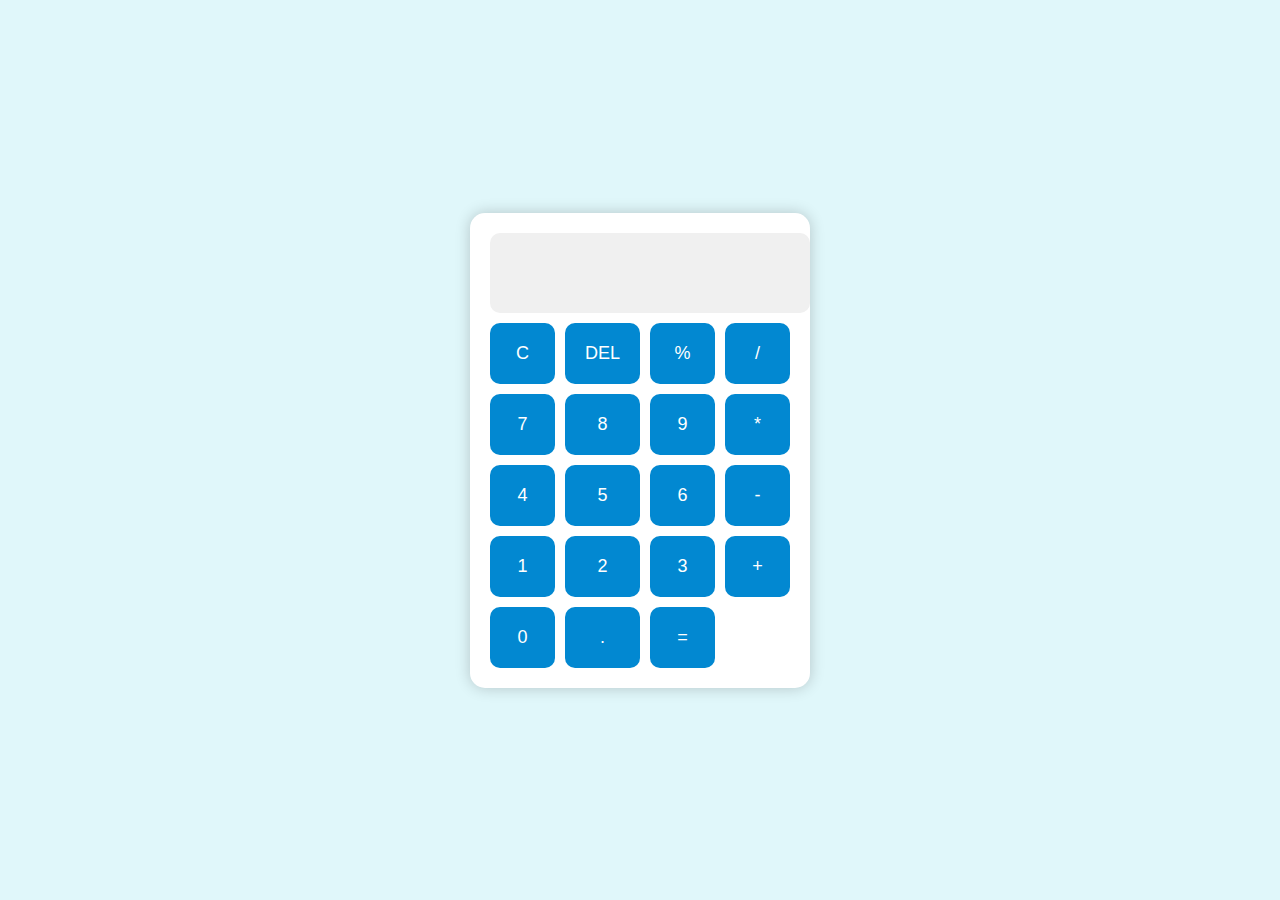
<file: Calculator/index.html>
<!DOCTYPE html>
<html lang="en">
<head>
  <meta charset="UTF-8" />
  <meta name="viewport" content="width=device-width, initial-scale=1.0"/>
  <title>Basic Calculator</title>
  <link rel="stylesheet" href="style.css" />
</head>
<body>
  <div class="calculator">
    <input type="text" id="display" disabled />
    <div class="buttons">
      <button onclick="clearDisplay()">C</button>
      <button onclick="deleteLast()">DEL</button>
      <button onclick="appendValue('%')">%</button>
      <button onclick="appendValue('/')">/</button>

      <button onclick="appendValue('7')">7</button>
      <button onclick="appendValue('8')">8</button>
      <button onclick="appendValue('9')">9</button>
      <button onclick="appendValue('*')">*</button>

      <button onclick="appendValue('4')">4</button>
      <button onclick="appendValue('5')">5</button>
      <button onclick="appendValue('6')">6</button>
      <button onclick="appendValue('-')">-</button>

      <button onclick="appendValue('1')">1</button>
      <button onclick="appendValue('2')">2</button>
      <button onclick="appendValue('3')">3</button>
      <button onclick="appendValue('+')">+</button>

      <button onclick="appendValue('0')">0</button>
      <button onclick="appendValue('.')">.</button>
      <button onclick="calculate()">=</button>
    </div>
  </div>
  <script src="script.js"></script>
</body>
</html>
</file>
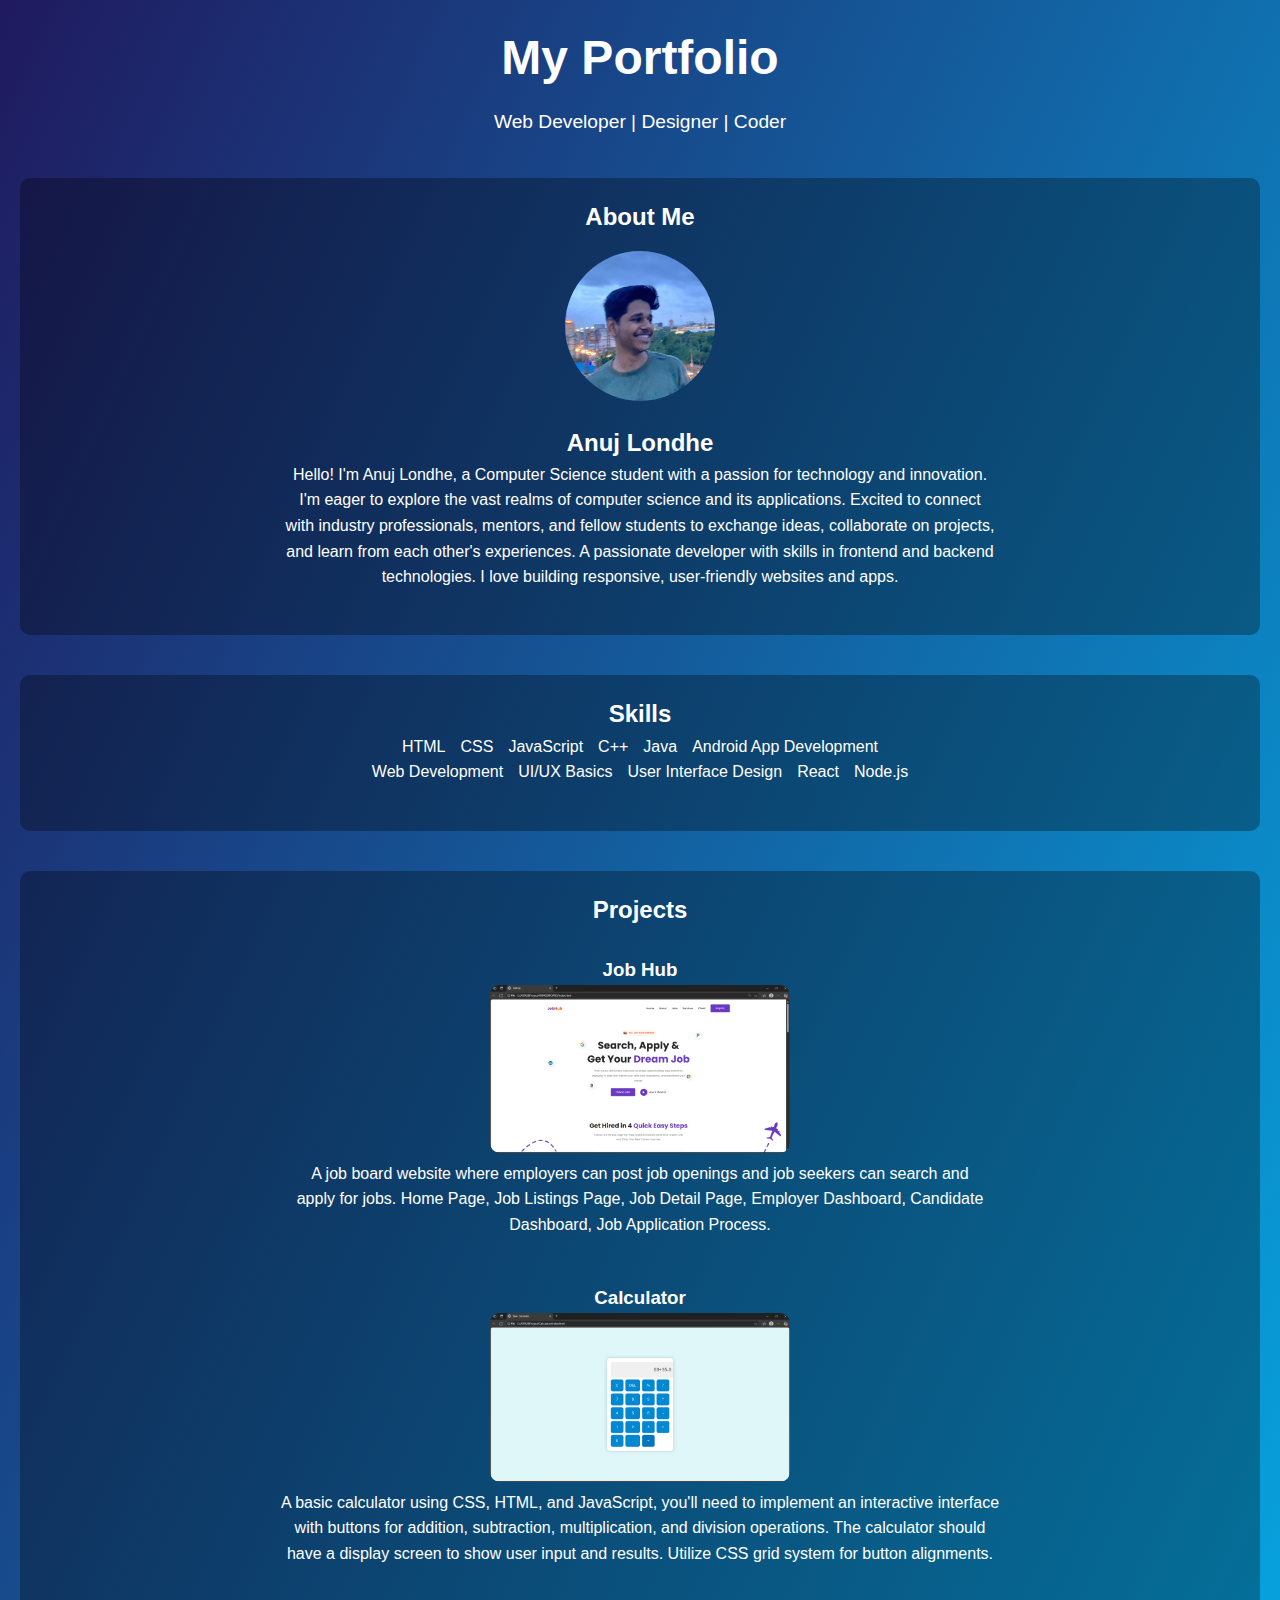
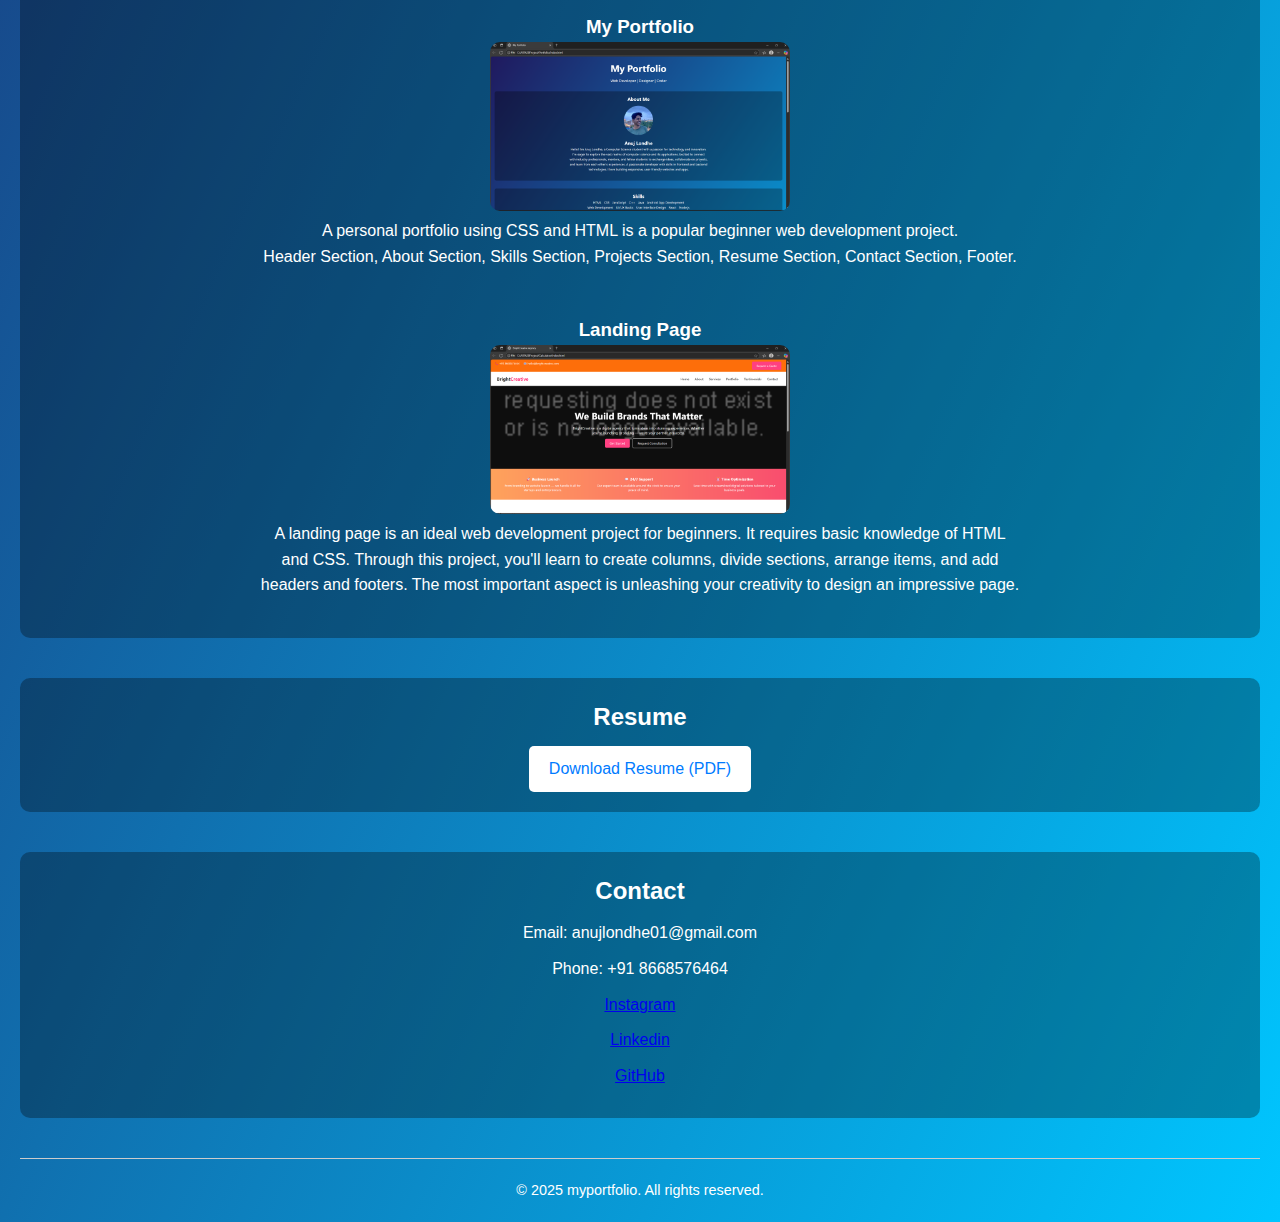
<file: Portfolio/index.html>
<!DOCTYPE html>
<html lang="en">
<head>
  <meta charset="UTF-8" />
  <meta name="viewport" content="width=device-width, initial-scale=1.0"/>
  <title>My Portfolio</title>
  <link rel="stylesheet" href="style.css" />
</head>
<body>

  <!-- Header -->
  <header>
    <h1>My Portfolio</h1>
    <p>Web Developer | Designer | Coder</p>
  </header>

  <!-- About Section -->
  <section id="about">
    <h2>About Me</h2>
    <img src="your-photo.jpg" alt="Your Photo" class="profile-pic" />
    <h2>Anuj Londhe</h2>
    <p>Hello! I'm Anuj Londhe, a Computer Science student with a passion for technology and innovation.<br>I'm eager to explore the vast realms of computer science and its applications. Excited to connect
    <br>with industry professionals, mentors, and fellow students to exchange ideas, collaborate on projects,<br>and learn from each other's experiences. A passionate developer with skills in frontend and backend 
    <br>technologies. I love building responsive, user-friendly websites and apps.</p><br>
  </section>

  <!-- Skills Section -->
  <section id="skills">
    <h2>Skills</h2>
    <ul>
      <li>HTML</li>
      <li>CSS</li>
      <li>JavaScript</li>
      <li>C++</li>
      <li>Java</li>
      <li>Android App Development</li>
    </ul>
    <ul>
      <li>Web Development</li>
      <li>UI/UX Basics</li>
      <li>User Interface Design</li>
      <li>React</li>
      <li>Node.js</li>
    </ul> <br>
      
    
  </section>

  <!-- Projects Section -->
  <section id="projects">
    <h2>Projects</h2><br>
    <div class="project 1">
      <h3>Job Hub</h3>
      <img src="project1.png" alt="Project 1" />
      <p>A job board website where employers can post job openings and job seekers can search and <br>
         apply for jobs. Home Page, Job Listings Page, Job Detail Page, Employer Dashboard, Candidate <br> Dashboard, Job Application Process.</p>
    </div>

    <br>
    
    <div class="project 2">
      <h3>Calculator</h3>
      <img src="project2.png" alt="Project 2" />
      <p>A basic calculator using CSS, HTML, and JavaScript, you'll need to implement an interactive interface <br>with buttons for addition, subtraction, multiplication, and division operations. The calculator should 
        <br>have a display screen to show user input and results. Utilize CSS grid system for button alignments.</p>
    </div>

    <br>

    <div class="project 3">
      <h3>My Portfolio</h3>
      <img src="project3.png" alt="Project 3" />
      <p>A personal portfolio using CSS and HTML is a popular beginner web development project. <br> Header Section, About Section, Skills Section, Projects Section, Resume Section, Contact Section, Footer.</p>
    </div>

    <br>

    <div class="project 4">
      <h3>Landing Page</h3>
      <img src="project4.png" alt="Project 4" />
      <p>A landing page is an ideal web development project for beginners. It requires basic knowledge of HTML <br>
        and CSS. Through this project, you'll learn to create columns, divide sections, arrange items, and add <br>
        headers and footers. The most important aspect is unleashing your creativity to design an impressive page.</p>
    </div>

  </section>
  

  <!-- Resume Section -->
  <section id="resume">
    <h2>Resume</h2>
    <a href="resume.pdf" download>Download Resume (PDF)</a>
  </section>

  <!-- Contact Section -->
  <section id="contact">
    <h2>Contact</h2>
    <p>Email: anujlondhe01@gmail.com</p>
    <p>Phone: +91 8668576464</p>
    <a href="https://www.instagram.com/anuj__81/" >Instagram</a>
    <p><a href="https://www.linkedin.com/in/anuj-londhe-8975882a3" >Linkedin</a></p>
    <p><a href="https://github.com/TimiTi01" >GitHub</a></p>
  </section>

  <!-- Footer -->
  <footer>
    <p>&copy; 2025 myportfolio. All rights reserved.</p>
  </footer>

</body>
</html>
</file>
<file: Calculator/style.css>
body {
  font-family: 'Segoe UI', sans-serif;
  background-color: #e0f7fa;
  display: flex;
  height: 100vh;
  justify-content: center;
  align-items: center;
  margin: 0;
}

.calculator {
  background-color: #ffffff;
  padding: 20px;
  border-radius: 15px;
  box-shadow: 0px 0px 15px rgba(0,0,0,0.2);
  width: 300px;
}

#display {
  width: 100%;
  height: 60px;
  font-size: 24px;
  text-align: right;
  margin-bottom: 10px;
  padding: 10px;
  border: none;
  border-radius: 10px;
  background: #f0f0f0;
}

.buttons {
  display: grid;
  grid-template-columns: repeat(4, 1fr);
  gap: 10px;
}

button {
  padding: 20px;
  font-size: 18px;
  border: none;
  border-radius: 10px;
  background-color: #0288d1;
  color: white;
  cursor: pointer;
  transition: background-color 0.2s;
}

button:hover {
  background-color: #0277bd;
}

button:active {
  transform: scale(0.97);
}
</file>
<file: Portfolio/style.css>
* {
  margin: 0;
  padding: 0;
  box-sizing: border-box;
}

body {
  font-family: 'Segoe UI', sans-serif;
  line-height: 1.6;
  background: linear-gradient(to bottom right, #201a5f, #00C6FF);
  color: #fff;
  padding: 20px;
}

header {
  text-align: center;
  margin-bottom: 40px;
}

header h1 {
  font-size: 3rem;
}

header p {
  font-size: 1.2rem;
  margin-top: 10px;
}

section {
  text-align: center;
  margin-bottom: 40px;
  background: rgba(0, 0, 0, 0.3);
  padding: 20px;
  border-radius: 10px;
}

#about {
  text-align: center;
}

.profile-pic {
  width: 150px;
  height: 150px;
  border-radius: 50%;
  margin: 15px 0;
}

#skills ul {
  list-style-type: none;
  display: flex;
  justify-content: center;
  gap: 15px;
  flex-wrap: wrap;
}

#projects .project {
  margin-bottom: 20px;
}

.project img {
  width: 100%;
  max-width: 300px;
  border-radius: 10px;
}

#resume a {
  display: inline-block;
  background-color: #fff;
  color: #007BFF;
  padding: 10px 20px;
  text-decoration: none;
  border-radius: 5px;
  margin-top: 10px;
}

#contact p {
  margin: 10px 0;
}

footer {
  text-align: center;
  padding-top: 20px;
  border-top: 1px solid #ccc;
  font-size: 0.9rem;
}
</file>
